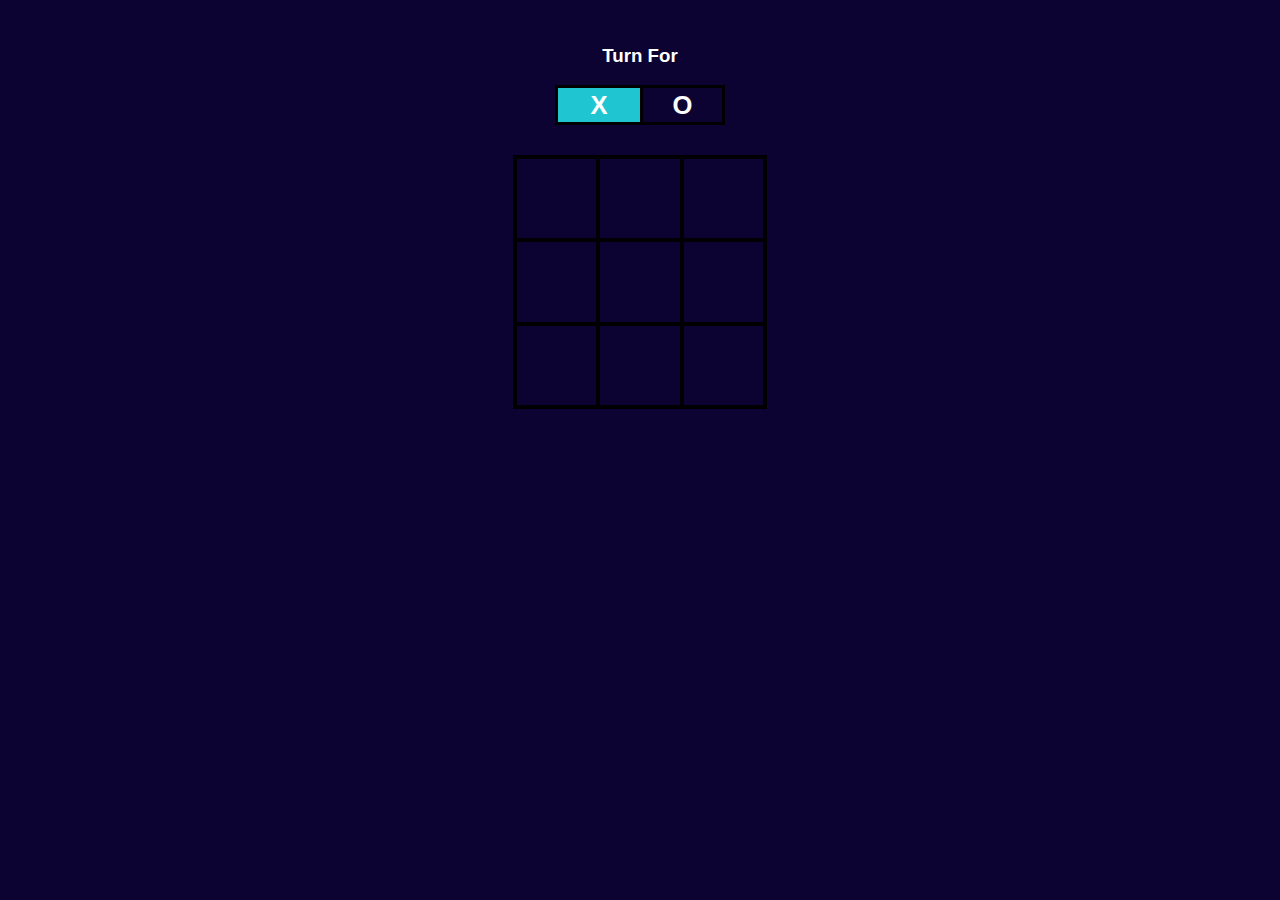
<file: Game1/index.html>
<!DOCTYPE html>
<html lang="en">
<head>
    <meta charset="UTF-8">
    <meta http-equiv="X-UA-Compatible" content="IE=edge">
    <meta name="viewport" content="width=device-width, initial-scale=1.0">
    <title>Tic_Tac_Toe</title>
    <link rel="stylesheet" href="style.css">
</head>
<body>
    <div class="turn-container">
        <h3>Turn For</h3>
        <div class="turn-box align">X</div>
        <div class="turn-box align">O</div>
        <div class="bg"></div>
    </div>
    <div class="main-grid">
        <div class="box align">0</div>
        <div class="box align">1</div>
        <div class="box align">2</div>
        <div class="box align">3</div>
        <div class="box align">4</div>
        <div class="box align">5</div>
        <div class="box align">6</div>
        <div class="box align">7</div>
        <div class="box align">8</div>
    </div>
    <h2 id="results"></h2>
    <button id="play-again">Play Again</button>
    <script src="app.js"></script>
</body>
</html>
</file>
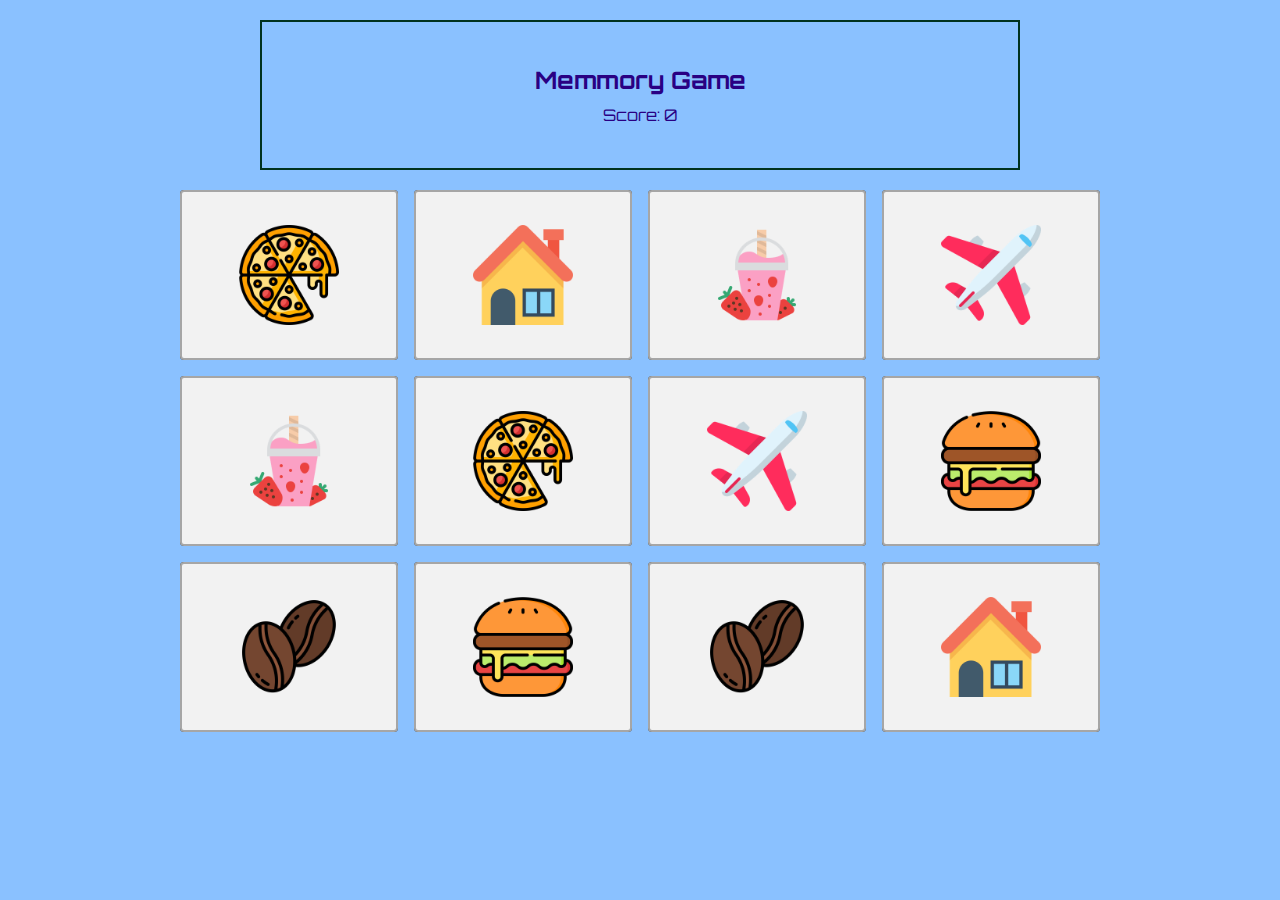
<file: Game2/index.html>
<!DOCTYPE html>
<html lang="en">
<head>
    <meta charset="UTF-8">
    <meta http-equiv="X-UA-Compatible" content="IE=edge">
    <meta name="viewport" content="width=device-width, initial-scale=1.0">
    <title>Memmory Game</title>
    <link rel="stylesheet" href="style.css">
    <link rel="preconnect" href="https://fonts.googleapis.com">
<link rel="preconnect" href="https://fonts.gstatic.com" crossorigin>
<link href="https://fonts.googleapis.com/css2?family=Orbitron&display=swap" rel="stylesheet">
<script defer src="script.js"></script>
</head>
<body>
    <div class="head">
        <h2>Memmory Game</h2>
        <div class="score">Score: <span>0</span></div>
    </div>
    <div class="congratulation" id="congratulation" style="display: none;">
        <p>Congratulations! You matched all the cards!</p>
    </div>
    

    <div class="container">
        <div class="cell">
            <div class="front" data-index="1"><img src="imge/img1.png" alt=""></div>
            <div class="back"></div>
        </div>
        <div class="cell">
            <div class="front" data-index="1"><img src="imge/img2.png" alt=""></div>
            <div class="back"></div>
        </div>
        <div class="cell">
            <div class="front" data-index="2"><img src="imge/3.png" alt=""></div>
            <div class="back"></div>
        </div>
        <div class="cell">
            <div class="front" data-index="2"><img src="imge/4.png" alt=""></div>
            <div class="back"></div>
        </div>
        <div class="cell">
            <div class="front" data-index="3"><img src="imge/5.png" alt=""></div>
            <div class="back"></div>
        </div>
        <div class="cell">
            <div class="front" data-index="3"><img src="imge/6.png" alt=""></div>
            <div class="back"></div>
        </div>
        <div class="cell">
            <div class="front" data-index="4"><img src="imge/7.png" alt=""></div>
            <div class="back"></div>
        </div>
        <div class="cell">
            <div class="front" data-index="4"><img src="imge/8.png" alt=""></div>
            <div class="back"></div>
        </div>
        <div class="cell">
            <div class="front" data-index="5"><img src="imge/9.png" alt=""></div>
            <div class="back"></div>
        </div>
        <div class="cell">
            <div class="front" data-index="5"><img src="imge/10.png" alt=""></div>
            <div class="back"></div>
        </div>
        <div class="cell">
            <div class="front" data-index="6"><img src="imge/11.png" alt=""></div>
            <div class="back"></div>
        </div>
        <div class="cell">
            <div class="front" data-index="6"><img src="imge/12.png" alt=""></div>
            <div class="back"></div>
        </div>
    </div>
</body>
</html>
</file>
<file: Game1/style.css>
*{
    color: white;
    font-family: sans-serif;
    transition: 0.2s ease-in-out;
    user-select: none;
}

.align{
    display: flex;
    justify-content: center;
    align-items: center;
}

body{
    background-color: #0c0332;
    margin: 0;
    padding: 0;
    width: 100vw;
    text-align: center;
    padding-top: 5vh;
}

.turn-container{
    width: 170px;
    height: 80px;
    margin: auto;
    display: grid;
    grid-template-columns: 1fr 1fr;
    grid-template-rows: 1fr 1fr;
    position: relative;
}

.turn-container h3{
    margin: 0;
    grid-column-start: 1;
    grid-column-end: 3;
}

.turn-container .turn-box{
    border: 3px solid #000;
    font-size: 1.6rem;
    font-weight: 700;
}

.turn-container .turn-box:nth-child(even){
    border-right: none;
}

.bg{
    position: absolute;
    bottom: 0;
    left: 0;
    width: 85px;
    height: 40px;
    background-color: #1fc6d2;
    z-index: -1;
}

.main-grid{
    display: grid;
    grid-template-columns: repeat(3, 1fr);
    grid-template-rows: repeat(3, 1fr);
    height: 250px;
    width: 250px;
    margin: 30px auto;
    border: 2px solid #000;
}

.box{
    cursor: pointer;
    font-size: 2rem;
    font-weight: 700;
    border: 2px solid #000;
}

.box:hover{
    background-color:#1fc6d2;;
}

#play-again{
    background-color:#1fc6d2;;
    padding: 10px 25px;
    border: none;
    font-size: 1.2rem;
    border-radius: 5px;
    cursor: pointer;
    display: none;
}

#play-again:hover{
    padding: 10px 40px;
    background-color: #1fc6d2;;
    color: #000;
}
</file>
<file: Game2/style.css>
* {
    padding: 0;
    margin: 0;
    box-sizing: border-box;
  }
  body {
    background-color: #8ac1ff;
  }
  
  .head {
    max-width: 480px;
    border: 2px solid #00321f;
    margin: auto;
    height: 150px;
    display: flex;
    justify-content: center;
    align-items: center;
    flex-direction: column;
    margin-top: 20px;
    font-family: "Orbitron", sans-serif;
    color: #290083;
  }
  
  .score {
    margin-top: 10px;
  }
  
  .container {
    max-width: 960px;
    display: grid;
    grid-template-columns: repeat(3, auto);
    gap: 1rem;
    margin: auto;
    padding: 20px;
  }
  
  .cell div {
    height: 130px;
    border-radius: 4px;
  }
  
  .cell {
    position: relative;
    cursor: pointer;
  }
  
  .front {
    position: absolute;
    height: 100%;
    width: 100%;
    display: flex;
    justify-content: center;
    align-items: center;
    border: 2px solid #a6a6a6;
    background-color: #f2f2f2;
    transform: rotateY(90deg);
  }
  
  .back {
    background-color: #333;
  }
  
  img {
    height: 100px;
    width: 100px;
  }
  
  .flip {
    transform: rotateY(0deg);
  }
  .match {
    transform: rotateY(0deg);
  }
  
  .show {
    transform: rotateY(0deg);
  }
  
  @media screen and (min-width: 770px) {
    .head {
      max-width: 760px;
    }
  
    .container {
      grid-template-columns: repeat(4, auto);
    }
  
    .cell div {
      height: 170px;
    }
  }
  .congratulation {
    position: fixed;
    top: 50%;
    left: 50%;
    transform: translate(-50%, -50%);
    background-color: rgba(255, 255, 255, 0.9);
    border: 2px solid #4CAF50;
    padding: 20px;
    text-align: center;
    box-shadow: 0 4px 8px rgba(0, 0, 0, 0.2);
    z-index: 1000; /* Ensure it appears on top */
}

.congratulation p {
    margin: 0;
    font-size: 20px;
    color: #4CAF50;
}
</file>
